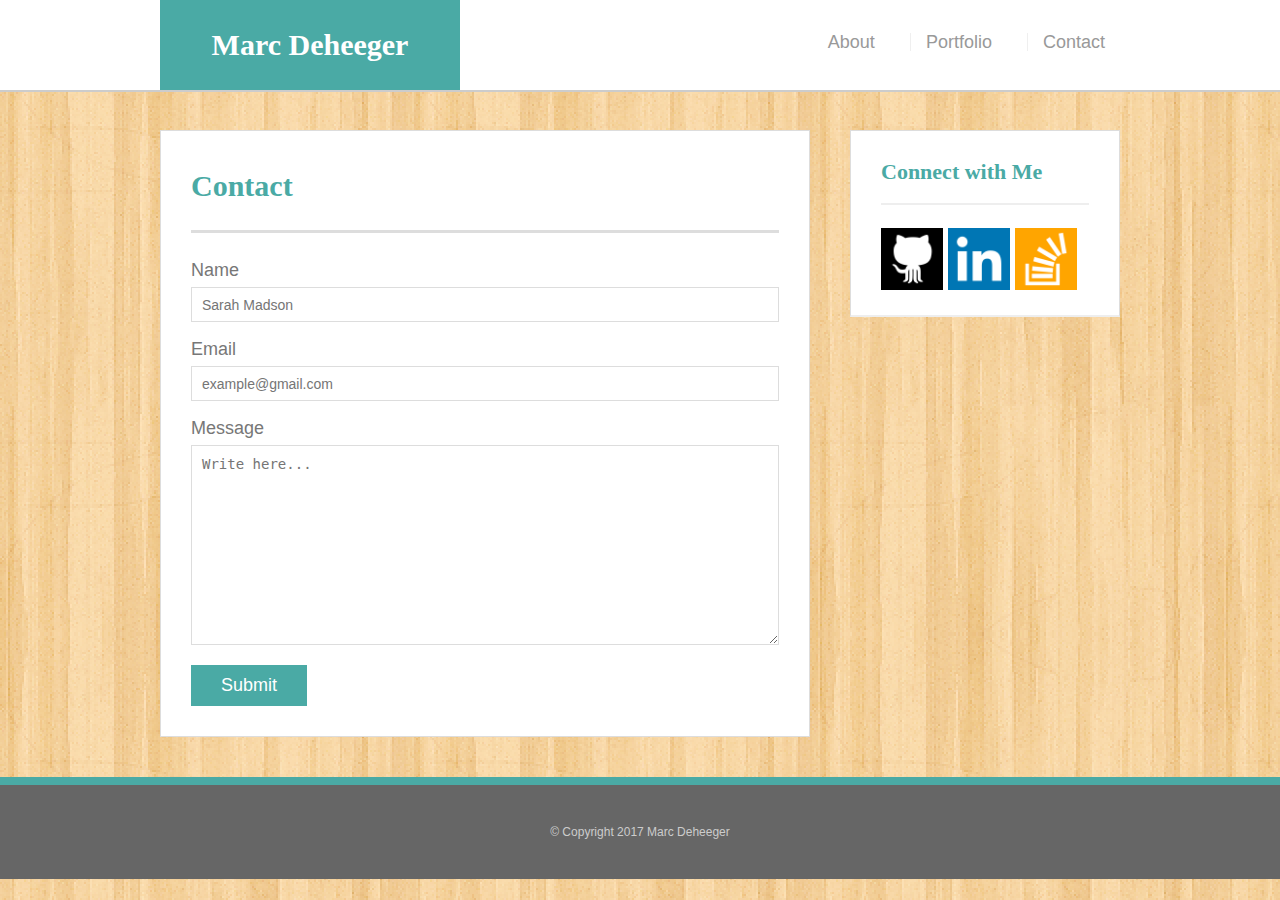
<file: contact.html>
<!DOCTYPE html>
<html lang="en">
<head>
	<title>About Marc</title>
	<meta name="viewport" content="width=device-width, initial-scale=1">
	<link rel="stylesheet" type="text/css" href="assets/css/reset.css">
	<link rel="stylesheet" type="text/css" href="assets/css/style.css">
</head>
<body>
	<header id="masthead">
		<div class="container">
			<a href="index.html" id="myname">Marc Deheeger</a>
				<nav>
					<a href="index.html">About</a>
					<a href="portfolio.html">Portfolio</a>
					<a href="contact.html">Contact</a>
				</nav>
		</div>
	</header>
	

	<div id="main-container" class="container">
		<section class="main-section">
			
			<h1 id="aboutme">Contact</h1>
			
			<form id="contact-form">
				<ul>
					<li>
						<label for="name">Name</label>
						<input type="text" name="name" id="name" placeholder="Sarah Madson" required="required">
					</li>
					<li>
						<label for="email">Email</label>
						<input type="email" name="email" id="email" placeholder="example@gmail.com" required="required">
					</li>
					<li>
						<label for="message">Message</label>
						<textarea type="message" name="message" placeholder="Write here..." required="required"></textarea>
					</li>
				</ul>
				<input type="submit" name="submit">
			</form>

		</section>

		<section class="sidebar">
			<div id="connect">
				<h2>Connect with Me</h2>

				<a href="https://github.com/mkteheeger" target="_blank"><img src="assets/images/github.png" class="social" alt="github icon"></a>
				<a href="https://www.linkedin.com/in/marc-deheeger-63952824?trk=nav_responsive_tab_profile_pic" target="_blank"><img src="assets/images/linkedin.png" class="social" alt="linkedin icon"></a>
				<a href="http://stackoverflow.com/users/7422310/marc-deheeger" target="_blank"><img src="assets/images/stackoverflow.png" class="social" alt="stackoverflow icon"></a>
			</div>
		</div>
		</section>
	</div>
	
	<footer>
		<div class="container">&copy; Copyright 2017 Marc Deheeger
		</div>
	</footer>
</body>
</html>
</file>
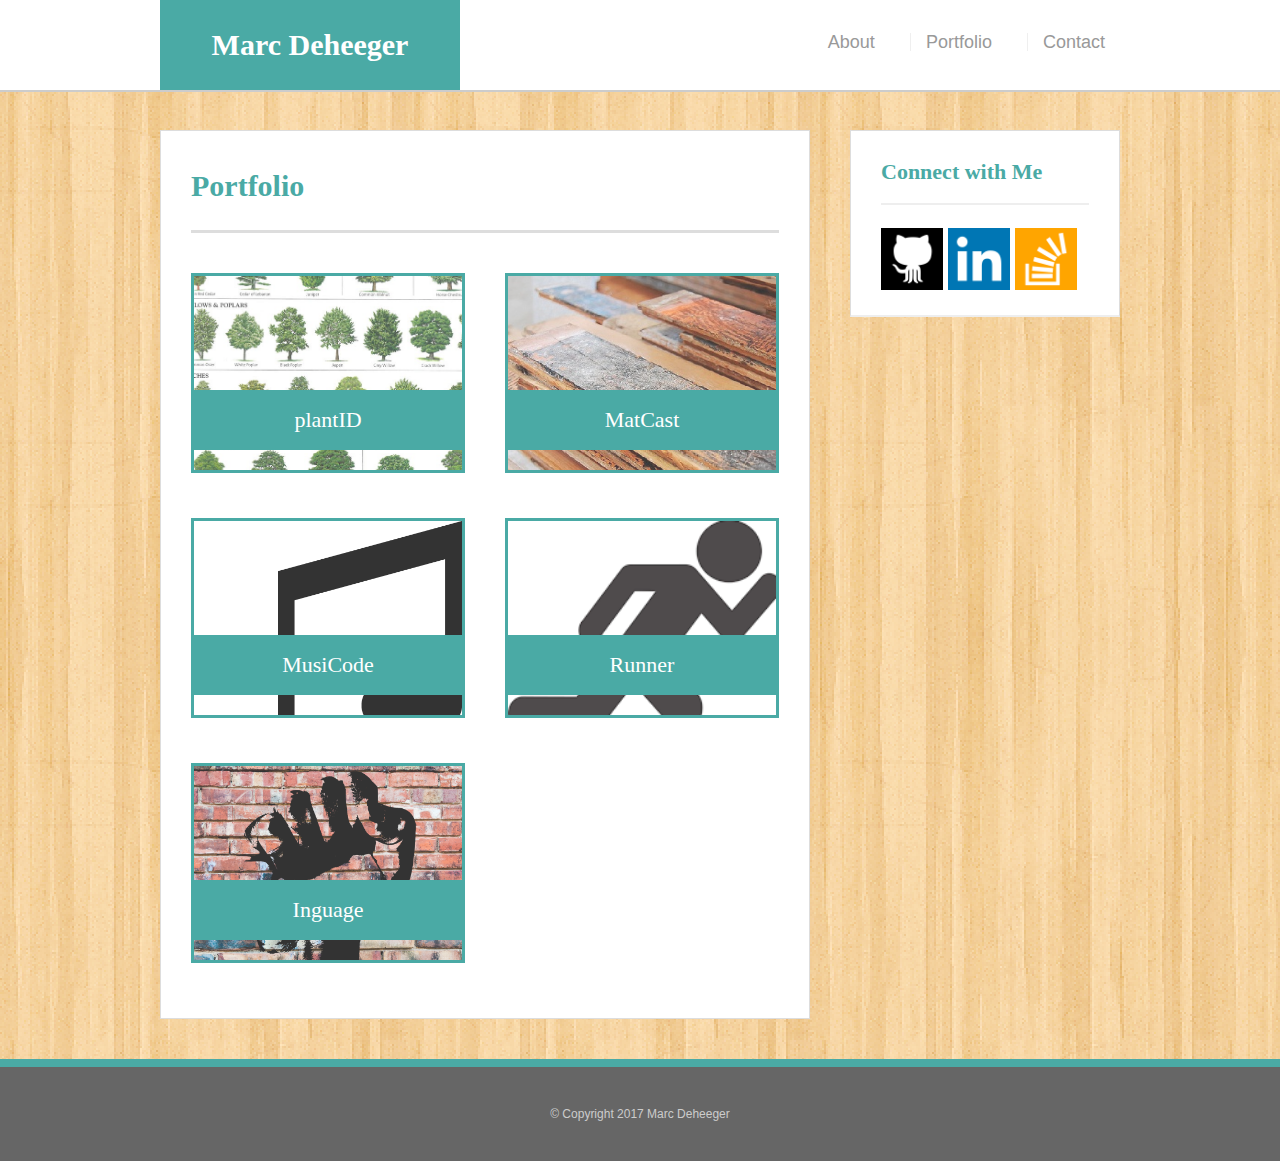
<file: portfolio.html>
<!DOCTYPE html>
<html lang="en">
<head>
	<title>About Marc</title>
	<meta name="viewport" content="width=device-width, initial-scale=1">
	<link rel="stylesheet" type="text/css" href="assets/css/reset.css">
	<link rel="stylesheet" type="text/css" href="assets/css/style.css">
</head>
<body>
	<header id="masthead">
		<div class="container">
			<a href="index.html" id="myname">Marc Deheeger</a>
				<nav>
					<a href="index.html">About</a>
					<a href="portfolio.html">Portfolio</a>
					<a href="contact.html">Contact</a>
				</nav>
		</div>
	</header>
	

	<div id="main-container" class="container">
		<section class="main-section">
			
			<h1 id="aboutme">Portfolio</h1>

			<div class="work">
				<img src="assets/images/plantID.png" class="port-image" alt="plantID">

				<h3>plantID</h3>
			</div>
			<div class="work">
				<img src="assets/images/reclaimed.jpeg" class="port-image" alt="MatCast<">

				<h3>MatCast</h3>
			</div>
			<div class="work">
				<img src="assets/images/music.png" class="port-image" alt="MusiCode">

				<h3>MusiCode</h3>
			</div>
			<div class="work">
				<img src="assets/images/runner.png" class="port-image" alt="Runner">

				<h3>Runner</h3>
			</div>
			<div class="work">
				<img src="assets/images/inguage.jpg" class="port-image" alt="Inguage">

				<h3>Inguage</h3>
			</div>		
		</section>

		<section class="sidebar">
			<div id="connect">
				<h2>Connect with Me</h2>

				<a href="https://github.com/mkteheeger" target="_blank"><img src="assets/images/github.png" class="social" alt="github icon"></a>
				<a href="https://www.linkedin.com/in/marc-deheeger-63952824?trk=nav_responsive_tab_profile_pic" target="_blank"><img src="assets/images/linkedin.png" class="social" alt="linkedin icon"></a>
				<a href="http://stackoverflow.com/users/7422310/marc-deheeger" target="_blank"><img src="assets/images/stackoverflow.png" class="social" alt="stackoverflow icon"></a>
			</div>
		</section>
	</div>
	
	<footer>
		<div class="container">&copy; Copyright 2017 Marc Deheeger
		</div>
	</footer>
</body>
</html>
</file>
<file: assets/css/style.css>
* {
	box-sizing: border-box;
}

body {
	font-size: 18px;
	line-height: 34px;
	font-family: 'Arial', 'Helevetica Neue', Helvetica, sans-serif;
	color: #777;
	background: url('../images/wood.png');
}

.container {
	width: 100%;
	max-width: 960px;
	margin: 0 auto;
	clear: both;
}

h1, h2, h3, p {
	margin-bottom: 20px;
}

p:last-child {
	margin-bottom: 0;
}

h1, h2, h3 {
	font-family: 'Georgia', Times, Times New Roman, serif;
	font-weight: 700;
	color: #4aaaa5;
}

h1 {
	font-size: 30px;
	line-height: 49px;
	border-bottom: 3px solid #ddd;
	padding-bottom: 20px;
}

h2, h3 {
	font-size: 22px;
}

/* header styling */

#masthead {
	background: #fff;
	margin: 0 0 30px;
	z-index: 99;
	color: #fff;
	overflow: auto;
	border-bottom: 2px solid #ccc;
	position: fixed;
	width: 100%;
}

#myname {
	width: 300px;
	height: 90px;
	background: #4aaaa5;
	float: left;
	font-family: 'Georgia', Times, Times New Roman, serif;
	text-align: center;
	line-height: 90px;
	color: #fff;
	font-weight: 700;
	font-size: 30px;
	text-decoration: none;
}

nav {
	float: right;
	margin-top: 25px;
}

nav a {
	color: #999;
	text-decoration: none;
	margin-left: 15px;
	margin-right: 15px;
	display: inline-block;
	border-left: 1px solid #efefef;
	padding-left: 15px;
	line-height: 18px;
}

nav a:first-child {
	border-left: 0 none;
}

/* main*/

#main-container {
	padding-top: 130px;
}

.main-section {
	background: #fff;
	padding: 30px;
	margin: 0 0 40px 0;
	width: 100%;
	max-width: 650px;
	float: left;
	border: 1px solid #ddd;
}

.marcsface {
	width: 200px;
	height: auto;
	margin-top: 10px;
	float: left;
	margin-right: 25px;
}

/*portfolio*/

.port-image {
	width: 200px;
	height: auto;
	float: left;
	margin-right: 25px;
}

.work {
	width: 274px;
	overflow: hidden;
	position: relative;
	float: left;
	margin: 20px 0 25px;
	height: 200px;
	border: solid 3px #4aaaa5;

}

.work:nth-child(even) {
	margin-right: 40px;
}

.work img {
	width: 100%;
	opacity: .8;
}

.work h3 {
	border-bottom: 0;
	background: #4aaaa5;
	color: #fff;
	text-align: center;
	position: absolute;
	bottom: 20px;
	padding: 15px;
	width: 100%;
	line-height: 30px;
	margin-bottom: 0;
	font-weight: 300;

}

/*contact*/

#contact-form ul {
	margin-bottom: 20px;
}

#contact-form li {
	margin-bottom: 10px;
}

label, 
input[type=text],
input[type=email], 
textarea {
	display: block;
	width: 100%;
}

input[type=text],
input[type=email], 
textarea {
	height: 35px;
	border: 1px solid #ddd;
	padding: 10px 10px;
	font-size: 14px;
}

textarea {
	height: 200px;
}

input[type=submit] {
	background: #4aaaa5;
	padding: 10px 30px;
	color: #fff;
	font-size: 18px;
	cursor: pointer;
	border: 0 none;
}

/*sidebar*/

.sidebar {
	background: #fff;
	padding: 30px;
	width: 100%;
	max-width: 270px;
	float: right;
	border: 1px solid #ddd;
	margin-bottom: 20px;
}

h3, .sidebar, h2 {
	border-bottom: 2px solid #eee;
	padding-bottom: 20px;
	margin-bottom: 15px;
	line-height: 22px;
}

.social {
	width: 62px;
	height: auto;
	margin-top: 8px;
	margin-right: 5px;
}

.social:last-child {
	margin-right: 0;
}

/*footer*/

footer {
	background: #666;
	color: #fff;
	padding: 30px 0;
	clear: both;
	border-top: 8px solid #4aaaa5;
	color: #ccc;
	font-size: 12px;
	text-align: center;
}

@media screen and (max-width: 980px){

.container {
	width: 100%;
	max-width: 800px;
}

.main-section {
	max-width: 490px;
}

.marcsface {
	width: 100%;
	margin-bottom: 15px;
}

.port-image {
	width: 100%;
}

.work {
	width: 100%;
	overflow: hidden;
	position: relative;
	float: left;
	margin: 20px 0 25px;
	height: auto;
	border: solid 3px #4aaaa5;
}
	
@media screen and (max-width: 768px){

.container {
	width: 100%;
	max-width: 700px;
}

.main-section {
	max-width: 700px;
}

.marcsface {
	width: 100%;
	max-width: 250px;
}

.sidebar {
	width: 100%;
	max-width: 700px;
	margin-bottom: 40px;
}

.work {
	width: 100%;
	width: 270px;
	overflow: hidden;
	position: relative;
	float: left;
	margin: 20px 0 25px 20px;
	height: auto;
	border: solid 3px #4aaaa5;
}
	
@media screen and (max-width: 640px){


.main-section {
	margin: 0px auto;
	width: 100%;
}

.marcsface {
	width: 100%;
	max-width: 600px;
}

.sidebar {
	width: 100%;
	margin: 0 auto;
	margin-top: 40px;
	margin-bottom: 40px;
}

#myname {
	width: 100%;
	max-width: 640px;
	margin: 0 auto;
	display: inline-block;
}

#masthead {
	position: static;
	margin: none;
	padding: none;
}

#main-container {
	padding-top: 0px;
	width: 640px
	margin: 0 auto;
}

.work {
	width: 100%;
	overflow: hidden;
	position: relative;
	float: left;
	margin: 20px 0 25px;
	height: auto;
	border: solid 3px #4aaaa5;
}

nav {
	margin: 0 auto;
	
	text-align: center;
	padding: 15px 0;
}

nav a {
	width: 100px;
	margin: 0px;
	display: inline-block;
	text-align: center;
}
</file>
